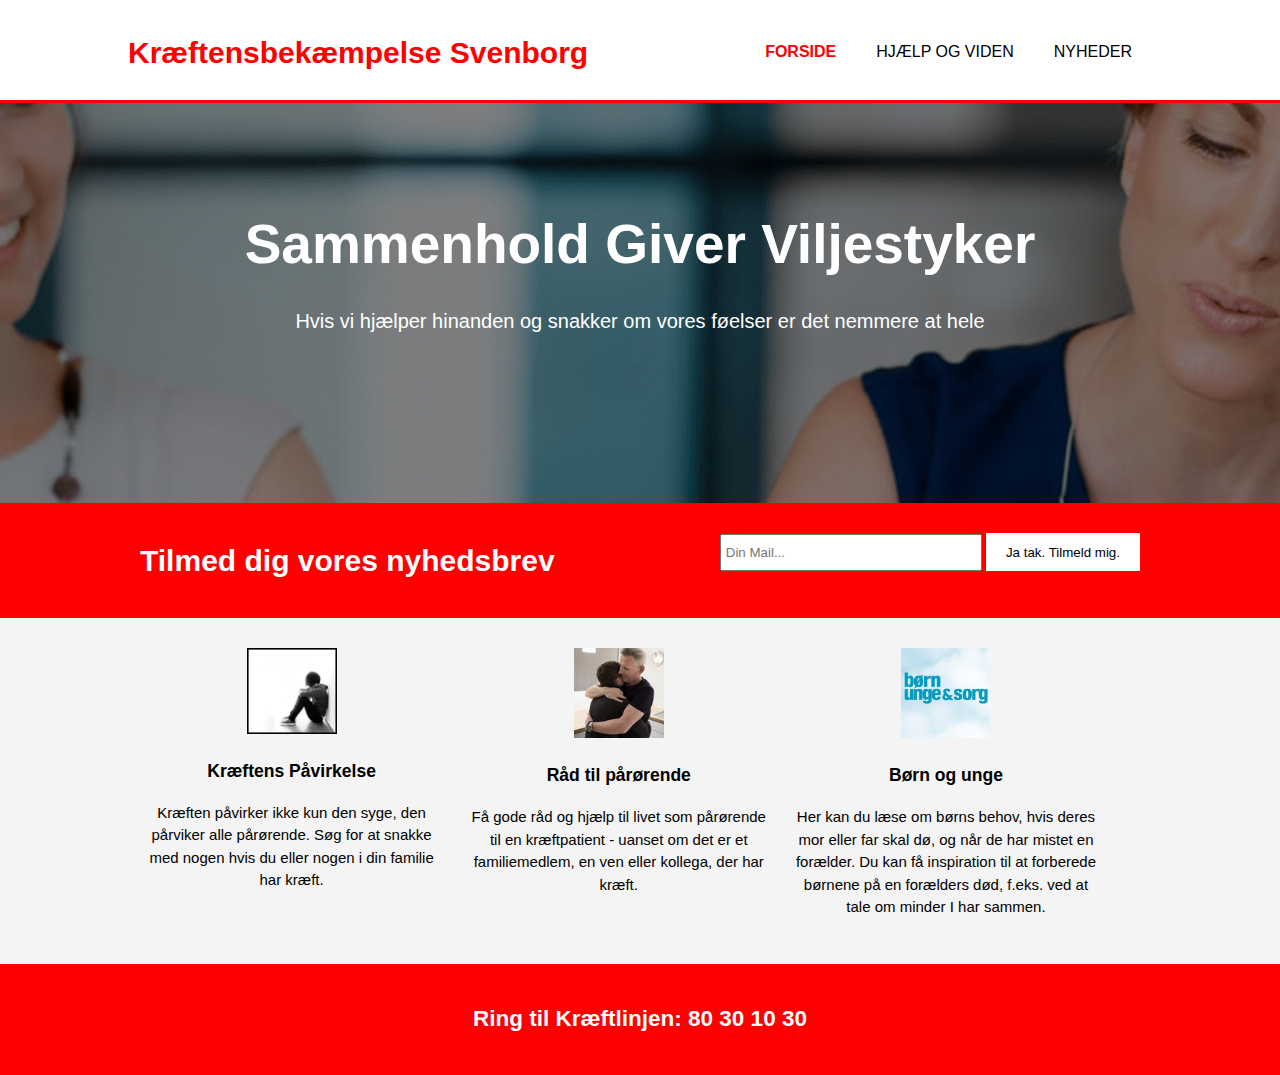
<file: index.html>
<!DOCTYPE html>
<html>
  <head>
    <meta charset="utf-8">
    <meta name="viewport" content="width=device-width">
    <title>Kræftensbekæmpelse Svendborg</title>
    <link rel="stylesheet" href="./css/style.css">
  </head>
  <body>
    <header>
      <div class="container">
        <div id="branding">
          <h1><span class="highlight"> Kræftensbekæmpelse Svenborg </span></h1>
        </div>
        <nav>
          <ul>
            <li class="current"><a href="index.html">Forside</a></li>
            <li><a href="Hj%C3%A6lp%20og%20viden.html">Hjælp Og Viden</a></li>
            <li><a href="Nyheder.html">Nyheder</a></li>
          </ul>
        </nav>
      </div>
    </header>

    <section id="showcase">
      <div class="container">
        <h1>Sammenhold Giver Viljestyker</h1>
        <p>Hvis vi hjælper hinanden og snakker om vores føelser er det nemmere at hele</p>
      </div>
    </section>

    <section id="newsletter">
      <div class="container">
        <h1>Tilmed dig vores nyhedsbrev</h1>
        <form>
          <input type="email" placeholder="Din Mail...">
          <button type="submit" class="button_1">Ja tak. Tilmeld mig.</button>
        </form>
      </div>
    </section>

    <section id="boxes">
      <div class="container">
        <div class="box">
          <img src="./img/alene1.jpg" alt="alene">
          <h3>Kræftens Påvirkelse</h3>
          <p>Kræften påvirker ikke kun den syge, den pårviker alle pårørende. Søg for at snakke med nogen hvis du eller nogen i din familie har kræft.</p>
        </div>
        <div class="box">
          <img src="./img/r%C3%A5d.jpg" alt="pårørende">
          <h3>Råd til pårørende</h3>
          <p>Få gode råd og hjælp til livet som pårørende til en kræftpatient - uanset om det er et familiemedlem, en ven eller kollega, der har kræft.</p>
        </div>
        <div class="box">
          <img src="./img/Barn.jpg" alt="barn">
          <h3>Børn og unge</h3>
          <p>Her kan du læse om børns behov, hvis deres mor eller far skal dø, og når de har mistet en forælder. Du kan få inspiration til at forberede børnene på en forælders død, f.eks. ved at tale om minder I har sammen.</p>
        </div>
      </div>
    </section>

    <footer>
         <h2>Ring til Kræftlinjen: 80 30 10 30</h2>
    </footer>
  </body>
</html>
</file>
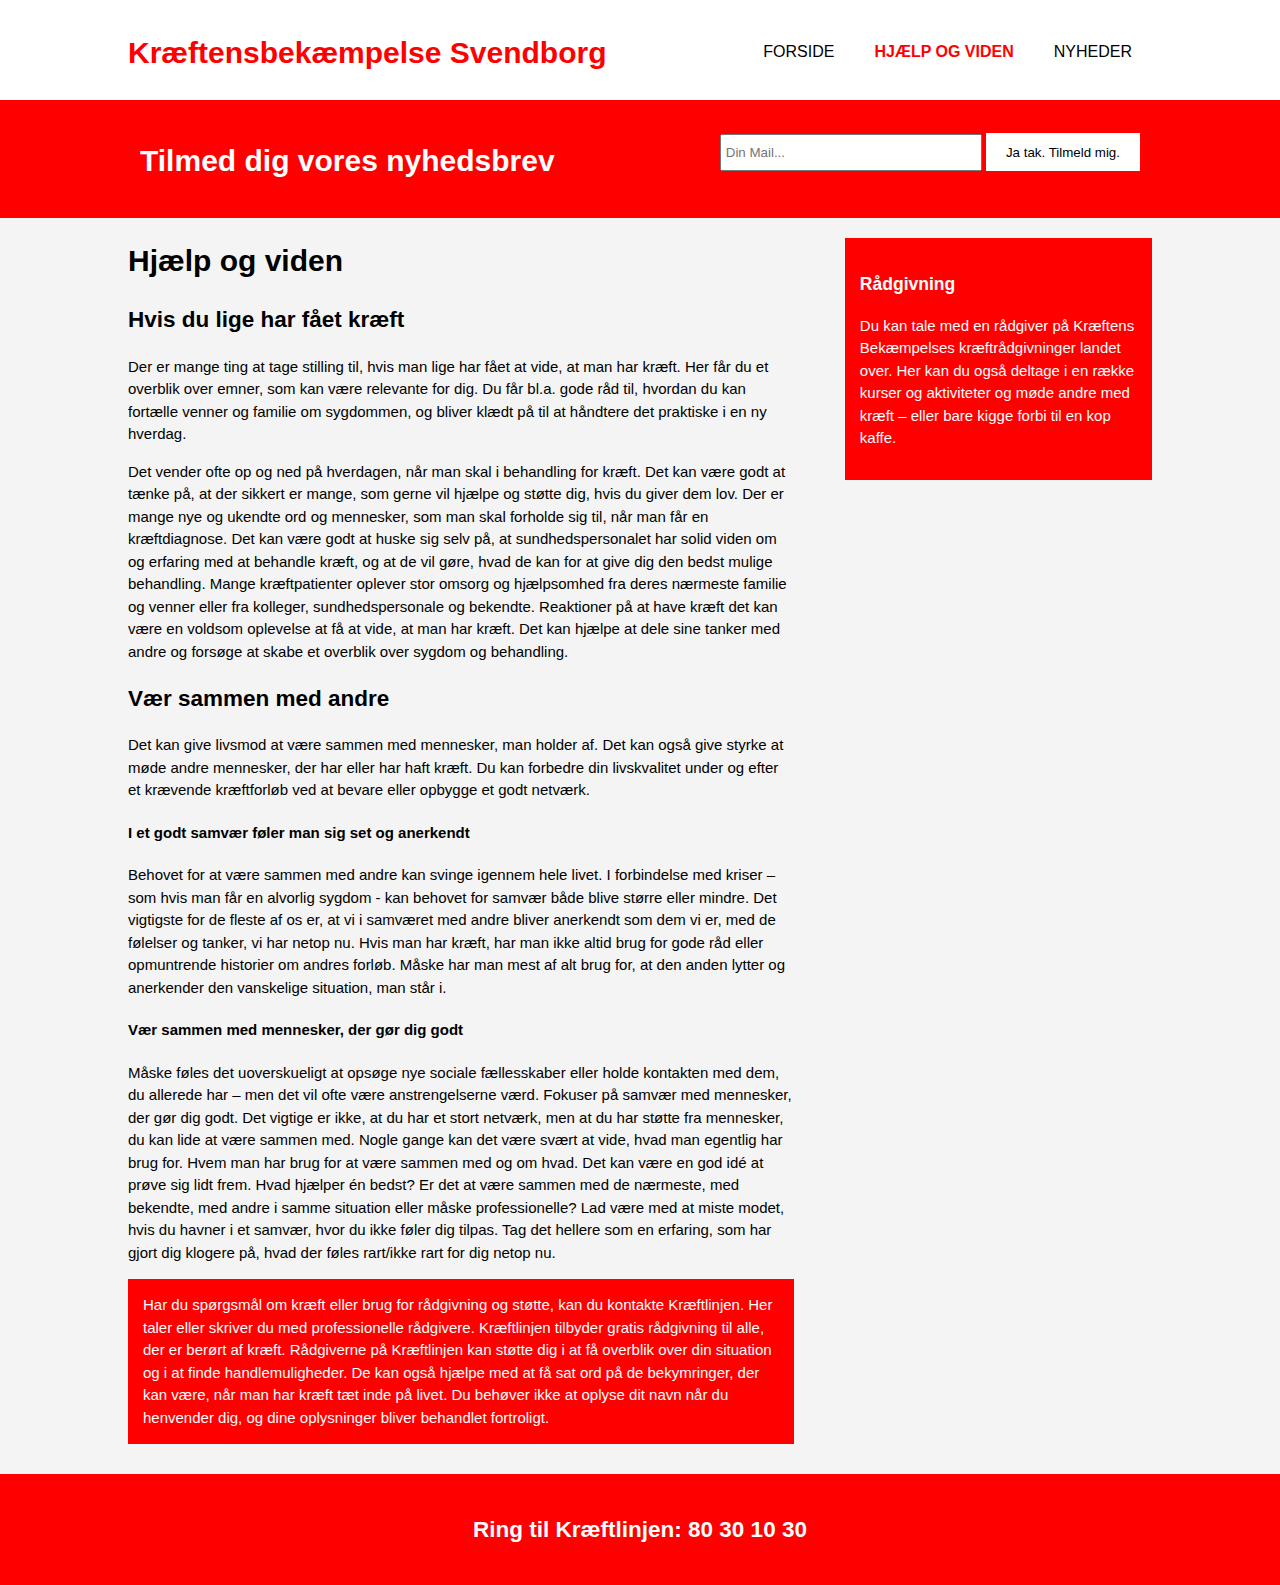
<file: Hjælp og viden.html>
<!DOCTYPE html>
<html>
  <head>
    <meta charset="utf-8">
    <meta name="viewport" content="width=device-width">
    <title>Kræftensbekæmpelse Svendborg</title>
    <link rel="stylesheet" href="./css/style.css">
  </head>
  <body>
    <header>
      <div class="container">
        <div id="branding">
          <h1><span class="highlight">Kræftensbekæmpelse Svendborg</span></h1>
        </div>
        <nav>
          <ul>
            <li><a href="index.html">Forside</a></li>
            <li class="current"><a href="Hj%C3%A6lp%20og%20viden.html">Hjælp og viden</a></li>
            <li><a href="Nyheder.html">Nyheder</a></li>
          </ul>
        </nav>
      </div>
    </header>

    <section id="newsletter">
      <div class="container">
        <h1>Tilmed dig vores nyhedsbrev</h1>
        <form>
          <input type="email" placeholder="Din Mail...">
          <button type="submit" class="button_1">Ja tak. Tilmeld mig.</button>
        </form>
      </div>
    </section>

    <section id="main">
      <div class="container">
        <article id="main-col">
          <h1 class="page-title">Hjælp og viden</h1>
        
        <h2>Hvis du lige har fået kræft</h2>
          <p>
            Der er mange ting at tage stilling til, hvis man lige har fået at vide, at man har kræft. Her får du et overblik over emner, som kan være relevante for dig. Du får bl.a. gode råd til, hvordan du kan fortælle venner og familie om sygdommen, og bliver klædt på til at håndtere det praktiske i en ny hverdag.
          </p>
            
             <p>
            Det vender ofte op og ned på hverdagen, når man skal i behandling for kræft. Det kan være godt at tænke på, at der sikkert er mange, som gerne vil hjælpe og støtte dig, hvis du giver dem lov.

              Der er mange nye og ukendte ord og mennesker, som man skal forholde sig til, når man får en kræftdiagnose. Det kan være godt at huske sig selv på, at sundhedspersonalet har solid viden om og erfaring med at behandle kræft, og at de vil gøre, hvad de kan for at give dig den bedst mulige behandling.

              Mange kræftpatienter oplever stor omsorg og hjælpsomhed fra deres nærmeste familie og venner eller fra kolleger, sundhedspersonale og bekendte.
              Reaktioner på at have kræft

              det kan være en voldsom oplevelse at få at vide, at man har kræft. Det kan hjælpe at dele sine tanker med andre og forsøge at skabe et overblik over sygdom og behandling. 
          </p>
            
            <h2>Vær sammen med andre</h2>
            
         <p>
            Det kan give livsmod at være sammen med mennesker, man holder af. Det kan også give styrke at møde andre mennesker, der har eller har haft kræft. Du kan forbedre din livskvalitet under og efter et krævende kræftforløb ved at bevare eller opbygge et godt netværk.
          </p>   
            
              
                    <h4>I et godt samvær føler man sig set og anerkendt</h4>

            <p>      
                  Behovet for at være sammen med andre kan svinge igennem hele livet. I forbindelse med kriser – som hvis man får en alvorlig sygdom - kan behovet for samvær både blive større eller mindre.

                  Det vigtigste for de fleste af os er, at vi i samværet med andre bliver anerkendt som dem vi er, med de følelser og tanker, vi har netop nu. Hvis man har kræft, har man ikke altid brug for gode råd eller opmuntrende historier om andres forløb. Måske har man mest af alt brug for, at den anden lytter og anerkender den vanskelige situation, man står i.
            </p>
                  
                  <h4>Vær sammen med mennesker, der gør dig godt</h4>
            <p>     
                Måske føles det uoverskueligt at opsøge nye sociale fællesskaber eller holde kontakten med dem, du allerede har – men det vil ofte være anstrengelserne værd. Fokuser på samvær med mennesker, der gør dig godt. Det vigtige er ikke, at du har et stort netværk, men at du har støtte fra mennesker, du kan lide at være sammen med.

                  Nogle gange kan det være svært at vide, hvad man egentlig har brug for. Hvem man har brug for at være sammen med og om hvad. Det kan være en god idé at prøve sig lidt frem. Hvad hjælper én bedst? Er det at være sammen med de nærmeste, med bekendte, med andre i samme situation eller måske professionelle?

                  Lad være med at miste modet, hvis du havner i et samvær, hvor du ikke føler dig tilpas. Tag det hellere som en erfaring, som har gjort dig klogere på, hvad der føles rart/ikke rart for dig netop nu. 
          </p>
            
        
          <p class="dark">
              Har du spørgsmål om kræft eller brug for rådgivning og støtte, kan du kontakte Kræftlinjen. Her taler eller skriver du med professionelle rådgivere. Kræftlinjen tilbyder gratis rådgivning til alle, der er berørt af kræft.

              Rådgiverne på Kræftlinjen kan støtte dig i at få overblik over din situation og i at finde handlemuligheder. De kan også hjælpe med at få sat ord på de bekymringer, der kan være, når man har kræft tæt inde på livet.

              Du behøver ikke at oplyse dit navn når du henvender dig, og dine oplysninger bliver behandlet fortroligt.
              
          </p>
        </article>

        <aside id="sidebar">
          <div class="dark">
            <h3>Rådgivning</h3>
            <p>Du kan tale med en rådgiver på Kræftens Bekæmpelses kræftrådgivninger landet over. Her kan du også deltage i en række kurser og aktiviteter og møde andre med kræft – eller bare kigge forbi til en kop kaffe.</p>
          </div>
        </aside>
      </div>
    </section>

    <footer>
        <h2>Ring til Kræftlinjen: 80 30 10 30</h2>
    </footer>
  </body>
</html>
</file>
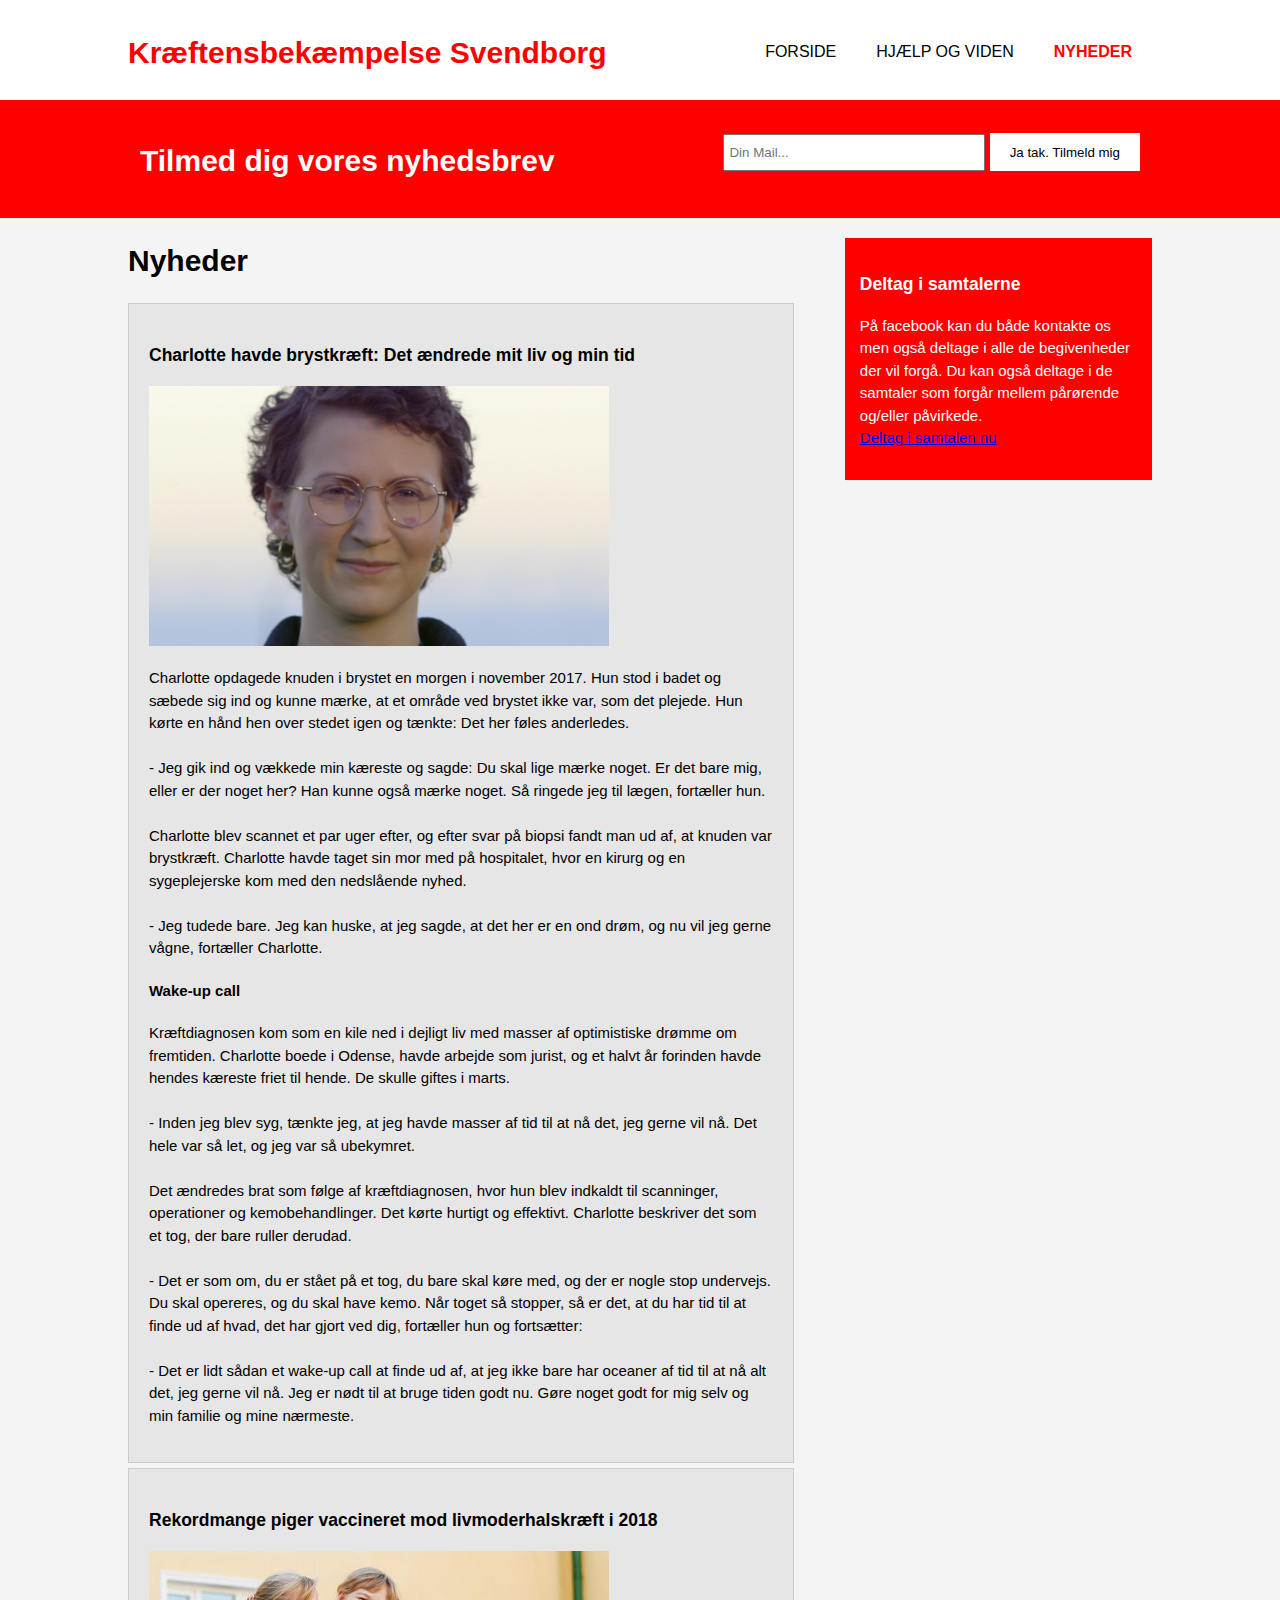
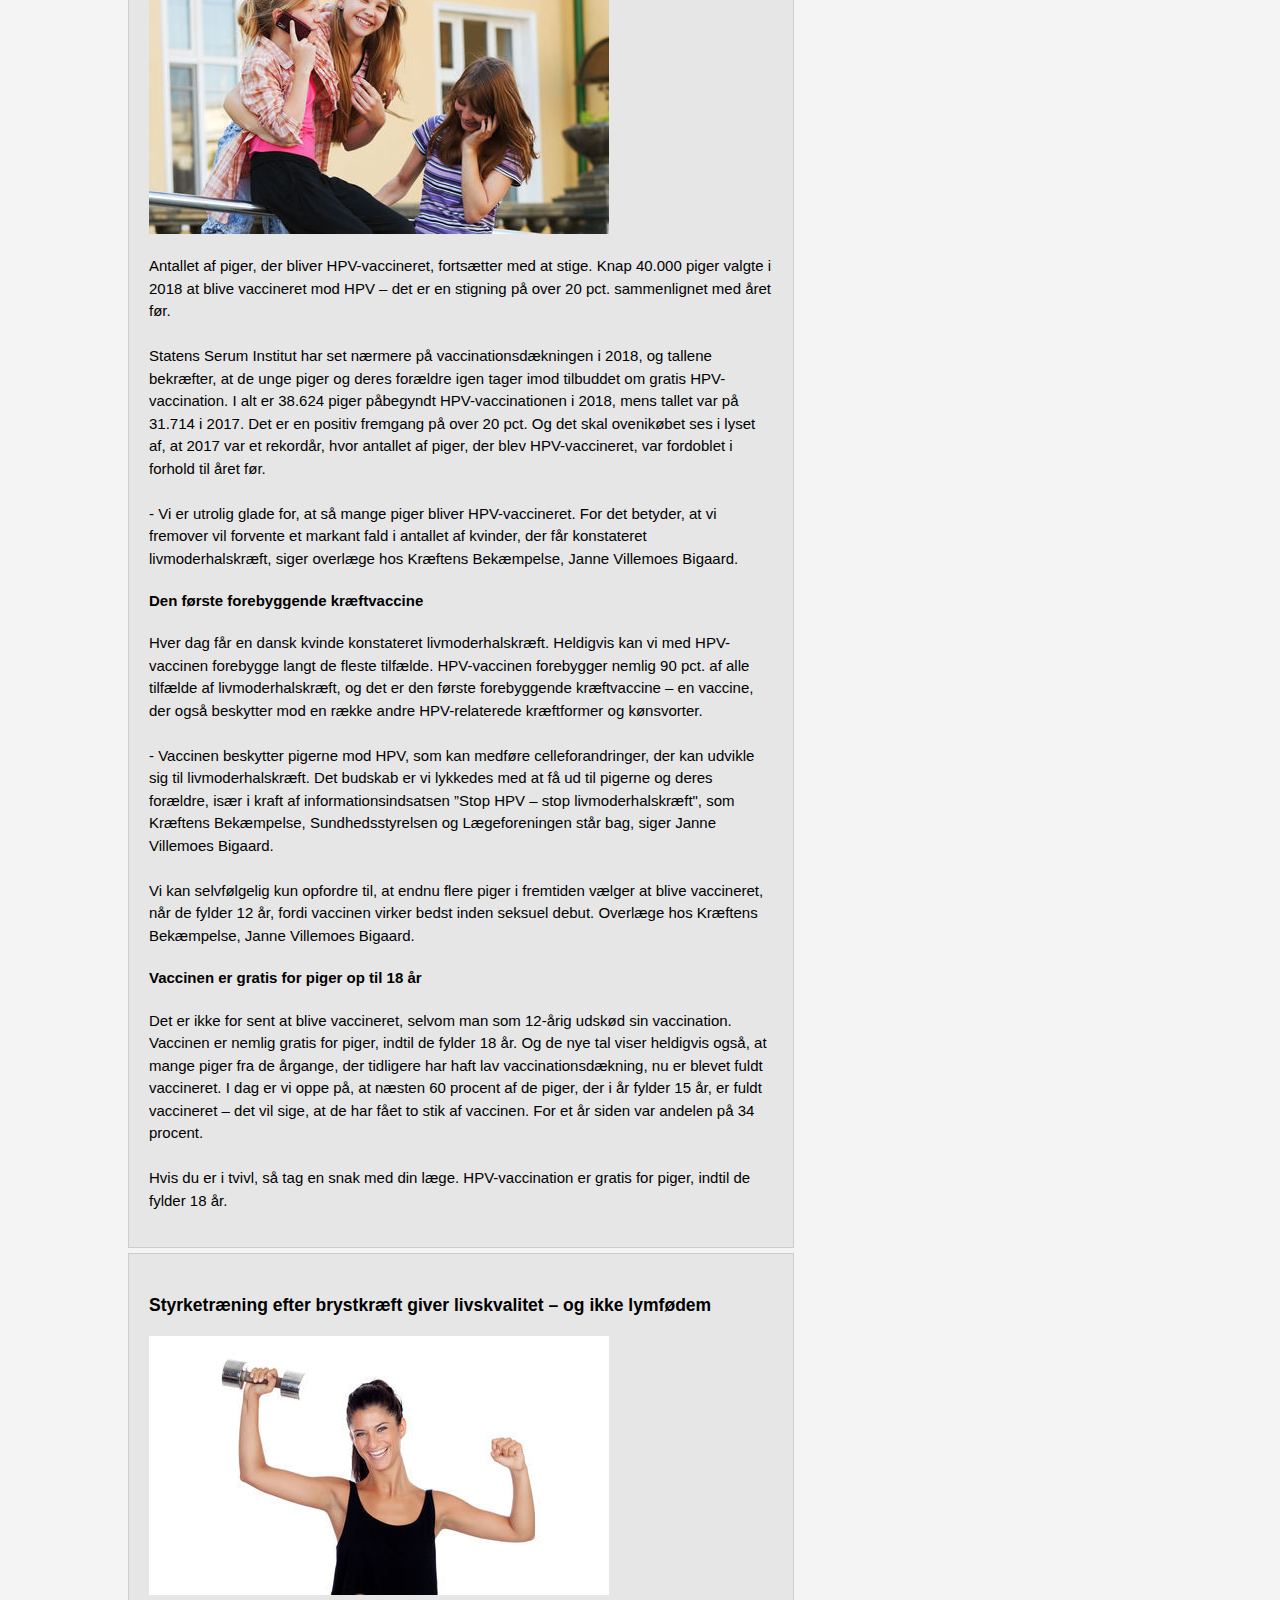
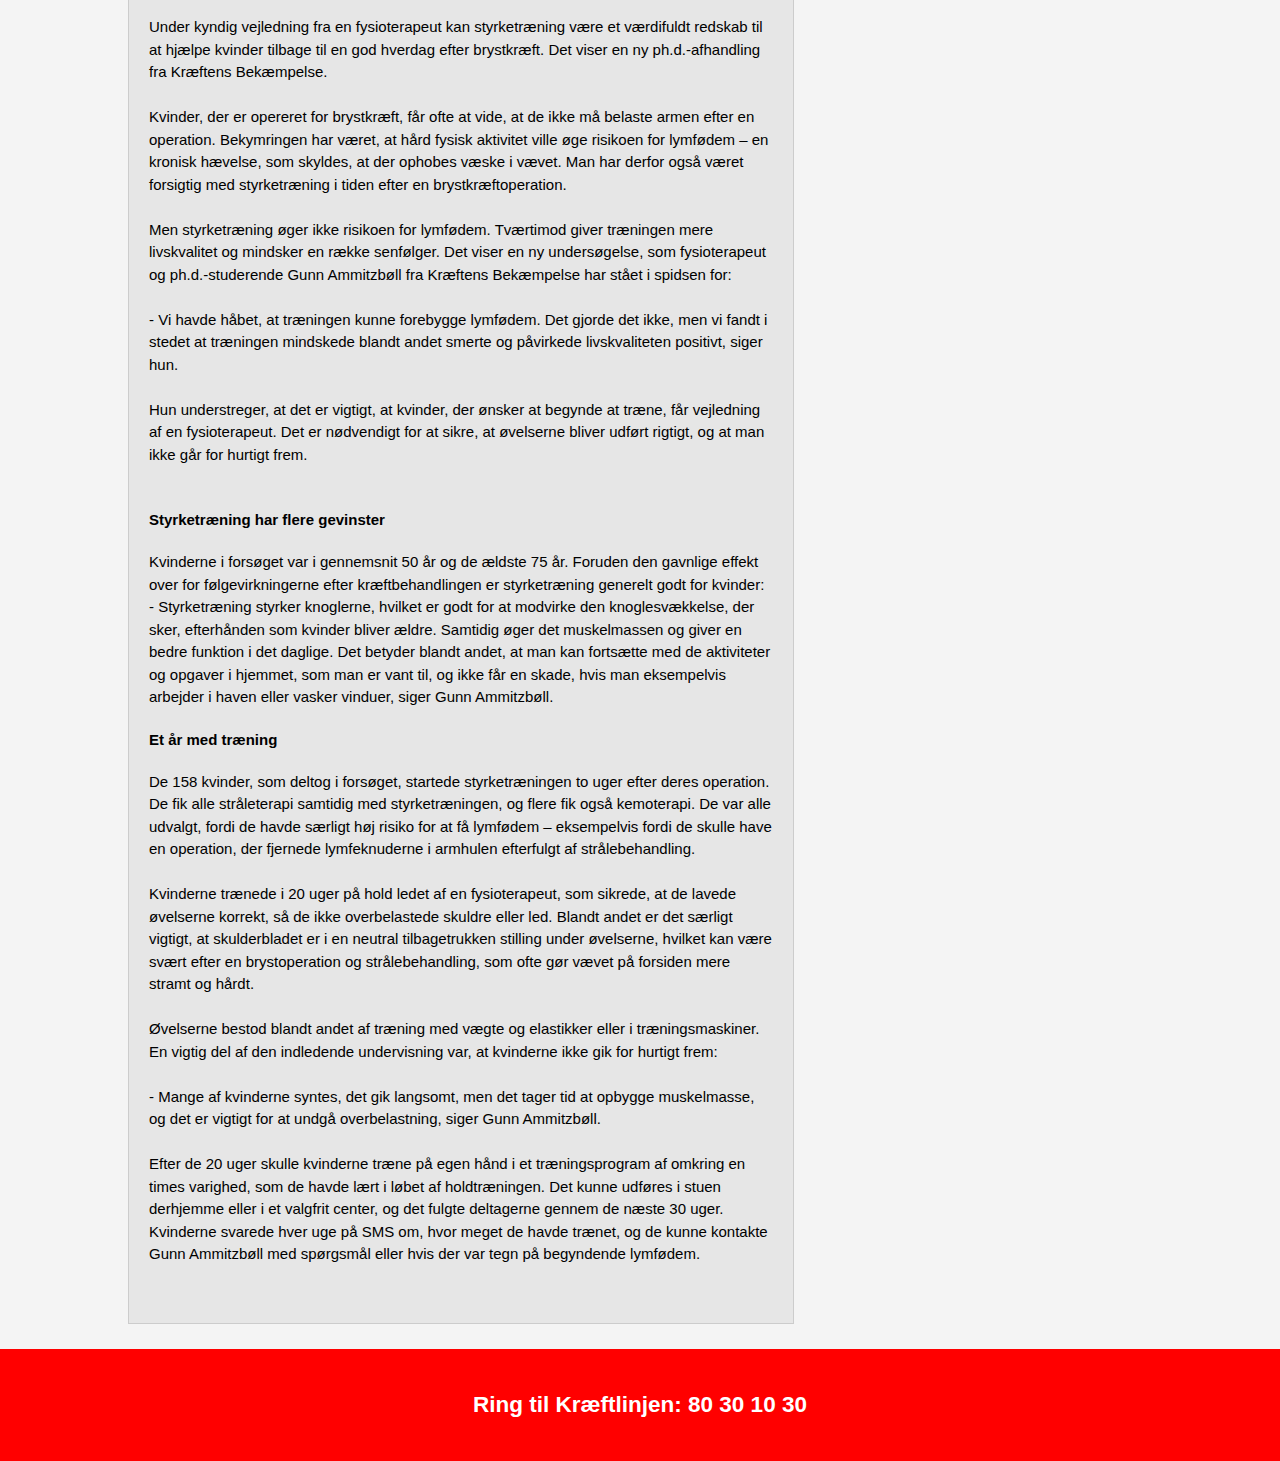
<file: Nyheder.html>
<!DOCTYPE html>
<html>
  <head>
    <meta charset="utf-8">
    <meta name="viewport" content="width=device-width">
    <title>Kræftensbekæmpelse Svendborg</title>
    <link rel="stylesheet" href="./css/style.css">
  </head>
  <body>
    <header>
      <div class="container">
        <div id="branding">
          <h1><span class="highlight">Kræftensbekæmpelse Svendborg</span></h1>
        </div>
        <nav>
          <ul>
            <li><a href="index.html">Forside</a></li>
            <li><a href="Hj%C3%A6lp%20og%20viden.html">Hjælp og viden</a></li>
            <li class="current"><a href="Nyheder.html">Nyheder</a></li>
          </ul>
        </nav>
      </div>
    </header>

    <section id="newsletter">
      <div class="container">
        <h1>Tilmed dig vores nyhedsbrev</h1>
        <form>
          <input type="email" placeholder="Din Mail...">
          <button type="submit" class="button_1">Ja tak. Tilmeld mig</button>
        </form>
      </div>
    </section>

    <section id="main">
      <div class="container">
        <article id="main-col">
          <h1 class="page-title">Nyheder</h1>
          <ul id="services">
            <li>
              <h3>Charlotte havde brystkræft: Det ændrede mit liv og min tid</h3>
                <img src="img/chart.png" alt="Pige">
              <p>Charlotte opdagede knuden i brystet en morgen i november 2017. Hun stod i badet og sæbede sig ind og kunne mærke, at et område ved brystet ikke var, som det plejede. Hun kørte en hånd hen over stedet igen og tænkte: Det her føles anderledes.<br><br>

                  - Jeg gik ind og vækkede min kæreste og sagde: Du skal lige mærke noget. Er det bare mig, eller er der noget her? Han kunne også mærke noget. Så ringede jeg til lægen, fortæller hun. <br><br>

                  Charlotte blev scannet et par uger efter, og efter svar på biopsi fandt man ud af, at knuden var brystkræft. Charlotte havde taget sin mor med på hospitalet, hvor en kirurg og en sygeplejerske kom med den nedslående nyhed. <br><br>

                  - Jeg tudede bare. Jeg kan huske, at jeg sagde, at det her er en ond drøm, og nu vil jeg gerne vågne, fortæller Charlotte.</p>
				<h4>Wake-up call</h4>	
                <p>Kræftdiagnosen kom som en kile ned i dejligt liv med masser af optimistiske drømme om fremtiden. Charlotte boede i Odense, havde arbejde som jurist, og et halvt år forinden havde hendes kæreste friet til hende. De skulle giftes i marts.<br><br>

                    - Inden jeg blev syg, tænkte jeg, at jeg havde masser af tid til at nå det, jeg gerne vil nå. Det hele var så let, og jeg var så ubekymret.<br><br>

                    Det ændredes brat som følge af kræftdiagnosen, hvor hun blev indkaldt til scanninger, operationer og kemobehandlinger. Det kørte hurtigt og effektivt. Charlotte beskriver det som et tog, der bare ruller derudad.<br><br>

                    - Det er som om, du er stået på et tog, du bare skal køre med, og der er nogle stop undervejs. Du skal opereres, og du skal have kemo. Når toget så stopper, så er det, at du har tid til at finde ud af hvad, det har gjort ved dig, fortæller hun og fortsætter: <br><br>

                    - Det er lidt sådan et wake-up call at finde ud af, at jeg ikke bare har oceaner af tid til at nå alt det, jeg gerne vil nå. Jeg er nødt til at bruge tiden godt nu. Gøre noget godt for mig selv og min familie og mine nærmeste.</p>

            </li>
            
            <li>
              <h3>Rekordmange piger vaccineret mod livmoderhalskræft i 2018</h3>
                <img src="img/yep.jpg" alt="Piger">
              <p>Antallet af piger, der bliver HPV-vaccineret, fortsætter med at stige. Knap 40.000 piger valgte i 2018 at blive vaccineret mod HPV – det er en stigning på over 20 pct. sammenlignet med året før. <br><br>
                  
                  Statens Serum Institut har set nærmere på vaccinationsdækningen i 2018, og tallene bekræfter, at de unge piger og deres forældre igen tager imod tilbuddet om gratis HPV-vaccination. I alt er 38.624 piger påbegyndt HPV-vaccinationen i 2018, mens tallet var på 31.714 i 2017. Det er en positiv fremgang på over 20 pct. Og det skal ovenikøbet ses i lyset af, at 2017 var et rekordår, hvor antallet af piger, der blev HPV-vaccineret, var fordoblet i forhold til året før.<br><br>

                  - Vi er utrolig glade for, at så mange piger bliver HPV-vaccineret. For det betyder, at vi fremover vil forvente et markant fald i antallet af kvinder, der får konstateret livmoderhalskræft, siger overlæge hos Kræftens Bekæmpelse, Janne Villemoes Bigaard.
                </p>
                  <h4>Den første forebyggende kræftvaccine</h4>
                  <p>
                 Hver dag får en dansk kvinde konstateret livmoderhalskræft. Heldigvis kan vi med HPV-vaccinen forebygge langt de fleste tilfælde. HPV-vaccinen forebygger nemlig 90 pct. af alle tilfælde af livmoderhalskræft, og det er den første forebyggende kræftvaccine – en vaccine, der også beskytter mod en række andre HPV-relaterede kræftformer og kønsvorter.<br><br>

                  - Vaccinen beskytter pigerne mod HPV, som kan medføre celleforandringer, der kan udvikle sig til livmoderhalskræft. Det budskab er vi lykkedes med at få ud til pigerne og deres forældre, især i kraft af informationsindsatsen ”Stop HPV – stop livmoderhalskræft", som Kræftens Bekæmpelse, Sundhedsstyrelsen og Lægeforeningen står bag, siger Janne Villemoes Bigaard.<br><br>

                  Vi kan selvfølgelig kun opfordre til, at endnu flere piger i fremtiden vælger at blive vaccineret, når de fylder 12 år, fordi vaccinen virker bedst inden seksuel debut.
                  Overlæge hos Kræftens Bekæmpelse, Janne Villemoes Bigaard.  </p>

                  <h4>Vaccinen er gratis for piger op til 18 år </h4>
                  <p>  
                  Det er ikke for sent at blive vaccineret, selvom man som 12-årig udskød sin vaccination. Vaccinen er nemlig gratis for piger, indtil de fylder 18 år. Og de nye tal viser heldigvis også, at mange piger fra de årgange, der tidligere har haft lav vaccinationsdækning, nu er blevet fuldt vaccineret. I dag er vi oppe på, at næsten 60 procent af de piger, der i år fylder 15 år, er fuldt vaccineret – det vil sige, at de har fået to stik af vaccinen. For et år siden var andelen på 34 procent.<br><br>

                  Hvis du er i tvivl, så tag en snak med din læge. HPV-vaccination er gratis for piger, indtil de fylder 18 år.
                </p>
            </li>
            <li>
              <h3>Styrketræning efter brystkræft giver livskvalitet – og ikke lymfødem</h3>
                <img src="img/tr%C3%A6nning.jpg" alt="trænning">
              <p>Under kyndig vejledning fra en fysioterapeut kan styrketræning være et værdifuldt redskab til at hjælpe kvinder tilbage til en god hverdag efter brystkræft. Det viser en ny ph.d.-afhandling fra Kræftens Bekæmpelse.<br><br>
                  
                Kvinder, der er opereret for brystkræft, får ofte at vide, at de ikke må belaste armen efter en operation. Bekymringen har været, at hård fysisk aktivitet ville øge risikoen for lymfødem – en kronisk hævelse, som skyldes, at der ophobes væske i vævet. Man har derfor også været forsigtig med styrketræning i tiden efter en brystkræftoperation. <br><br>

                Men styrketræning øger ikke risikoen for lymfødem. Tværtimod giver træningen mere livskvalitet og mindsker en række senfølger. Det viser en ny undersøgelse, som fysioterapeut og ph.d.-studerende Gunn Ammitzbøll fra Kræftens Bekæmpelse har stået i spidsen for: <br><br>

                - Vi havde håbet, at træningen kunne forebygge lymfødem. Det gjorde det ikke, men vi fandt i stedet at træningen mindskede blandt andet smerte og påvirkede livskvaliteten positivt, siger hun. <br><br>

                Hun understreger, at det er vigtigt, at kvinder, der ønsker at begynde at træne, får vejledning af en fysioterapeut. Det er nødvendigt for at sikre, at øvelserne bliver udført rigtigt, og at man ikke går for hurtigt frem. <br><br>
            </p>
                <h4>Styrketræning har flere gevinster</h4>
            <p> Kvinderne i forsøget var i gennemsnit 50 år og de ældste 75 år. Foruden den gavnlige         effekt over for følgevirkningerne efter kræftbehandlingen er styrketræning generelt godt     for kvinder: 

                - Styrketræning styrker knoglerne, hvilket er godt for at modvirke den knoglesvækkelse, der sker, efterhånden som kvinder bliver ældre. Samtidig øger det muskelmassen og giver en bedre funktion i det daglige. Det betyder blandt andet, at man kan fortsætte med de aktiviteter og opgaver i hjemmet, som man er vant til, og ikke får en skade, hvis man eksempelvis arbejder i haven eller vasker vinduer, siger Gunn Ammitzbøll. </p>
                
                <h4>Et år med træning</h4>
                
            <p> De 158 kvinder, som deltog i forsøget, startede styrketræningen to uger efter deres           operation. De fik alle stråleterapi samtidig med styrketræningen, og flere fik også           kemoterapi. De var alle udvalgt, fordi de havde særligt høj risiko for at få lymfødem –       eksempelvis fordi de skulle have en operation, der fjernede lymfeknuderne i armhulen           efterfulgt af strålebehandling. <br><br>

                Kvinderne trænede i 20 uger på hold ledet af en fysioterapeut, som sikrede, at de lavede øvelserne korrekt, så de ikke overbelastede skuldre eller led. Blandt andet er det særligt vigtigt, at skulderbladet er i en neutral tilbagetrukken stilling under øvelserne, hvilket kan være svært efter en brystoperation og strålebehandling, som ofte gør vævet på forsiden mere stramt og hårdt.   <br><br>

                Øvelserne bestod blandt andet af træning med vægte og elastikker eller i træningsmaskiner. En vigtig del af den indledende undervisning var, at kvinderne ikke gik for hurtigt frem: <br><br>

                - Mange af kvinderne syntes, det gik langsomt, men det tager tid at opbygge muskelmasse, og det er vigtigt for at undgå overbelastning, siger Gunn Ammitzbøll. <br><br>

                Efter de 20 uger skulle kvinderne træne på egen hånd i et træningsprogram af omkring en times varighed, som de havde lært i løbet af holdtræningen. Det kunne udføres i stuen derhjemme eller i et valgfrit center, og det fulgte deltagerne gennem de næste 30 uger. Kvinderne svarede hver uge på SMS om, hvor meget de havde trænet, og de kunne kontakte Gunn Ammitzbøll med spørgsmål eller hvis der var tegn på begyndende lymfødem.<br><br>
                
                </p>
                
            </li>
          </ul>
        </article>

        <aside id="sidebar">
          <div class="dark">
            <h3>Deltag i samtalerne</h3>
            <p> På facebook kan du både kontakte os men også deltage i alle de begivenheder der vil forgå. Du kan også deltage i de samtaler som forgår mellem pårørende og/eller påvirkede. <br>  <a href="https://www.facebook.com/Kr%C3%A6ftens-Bek%C3%A6mpelse-Svenborg-2162215523845768/?view_public_for=2162215523845768">Deltag i samtalen nu</a> 
              </p>
          </div>
        </aside>
      </div>
    </section>

    <footer>
         <h2>Ring til Kræftlinjen: 80 30 10 30</h2>
    </footer>
  </body>
</html>
</file>
<file: css/style.css>
body{
  font: 15px/1.5 Arial, Helvetica,sans-serif;
  padding:0;
  margin:0;
  background-color:#f4f4f4;
}

/* Global */
.container{
  width:80%;
  margin:auto;
  overflow:hidden;
}

ul{
  margin:0;
  padding:0;
}

.button_1{
  height:38px;
  background-color: white;
  border:0;
  padding-left: 20px;
  padding-right:20px;
  color: black
}

.dark{
  padding:15px;
  background-color: red;
  color:#ffffff;
  margin-top:10px;
  margin-bottom:10px;
}

/* Header **/
header{
  background-color: white;
  color:#ffffff;
  padding-top:30px;
  min-height:70px;
  border-bottom:#FF0000 3px solid;
}

header a{
  color: black;
  text-decoration:none;
  text-transform: uppercase;
  font-size:16px;
}

header li{
  float:left;
  display:inline;
  padding: 0 20px 0 20px;
}

header #branding{
  float:left;
}

header #branding h1{
  margin:0;
}

header nav{
  float:right;
  margin-top:10px;
}

header .highlight, header .current a{
  color: red;
  font-weight:bold;
}

header a:hover{
  color:#cccccc;
  font-weight:bold;
}

/* Showcase */
#showcase{
  min-height:400px;
  background:url('../img/2.jpg') no-repeat 0 -350px;
  text-align:center;
  color:#ffffff;
}

#showcase h1{
  margin-top:100px;
  font-size:55px;
  margin-bottom:10px;
}

#showcase p{
  font-size:20px;
}

/* Newsletter */
#newsletter{
  padding:15px;
  color:#ffffff;
  background:#FF0000
}

#newsletter h1{
  float:left;
}

#newsletter form {
  float:right;
  margin-top:15px;
}

#newsletter input[type="email"]{
  padding:4px;
  height:25px;
  width:250px;
}

/* Boxes */
#boxes{
  margin-top:20px;
}

#boxes .box{
  float:left;
  text-align: center;
  width:30%;
  height:30%;
  padding:10px;
}

#boxes .box img{
  width:90px;
}

/* Sidebar */
aside#sidebar{
  float:right;
  width:30%;
  margin-top:10px;
}

aside#sidebar .quote input, aside#sidebar .quote textarea{
  width:90%;
  padding:5px;
}

/* Main-col */
article#main-col{
  float:left;
  width:65%;
}

/* Services */
ul#services li{
  list-style: none;
  padding:20px;
  border: #cccccc solid 1px;
  margin-bottom:5px;
  background:#e6e6e6;
}

footer{
  padding:20px;
  margin-top:20px;
  color:#ffffff;
  background-color: red;
  text-align: center;
}

/* Media Queries */
@media(max-width: 768px){
  header #branding,
  header nav,
  header nav li,
  #newsletter h1,
  #newsletter form,
  #boxes .box,
  article#main-col,
  aside#sidebar{
    float:none;
    text-align:center;
    width:100%;
  }
    
  header{
    padding-bottom:20px;
  }

  #showcase h1{
    margin-top:40px;
  }

  #newsletter button, .quote button{
    display:block;
    width:100%;
  }

  #newsletter form input[type="email"], .quote input, .quote textarea{
    width:100%;
    margin-bottom:5px;
  }
}
</file>
